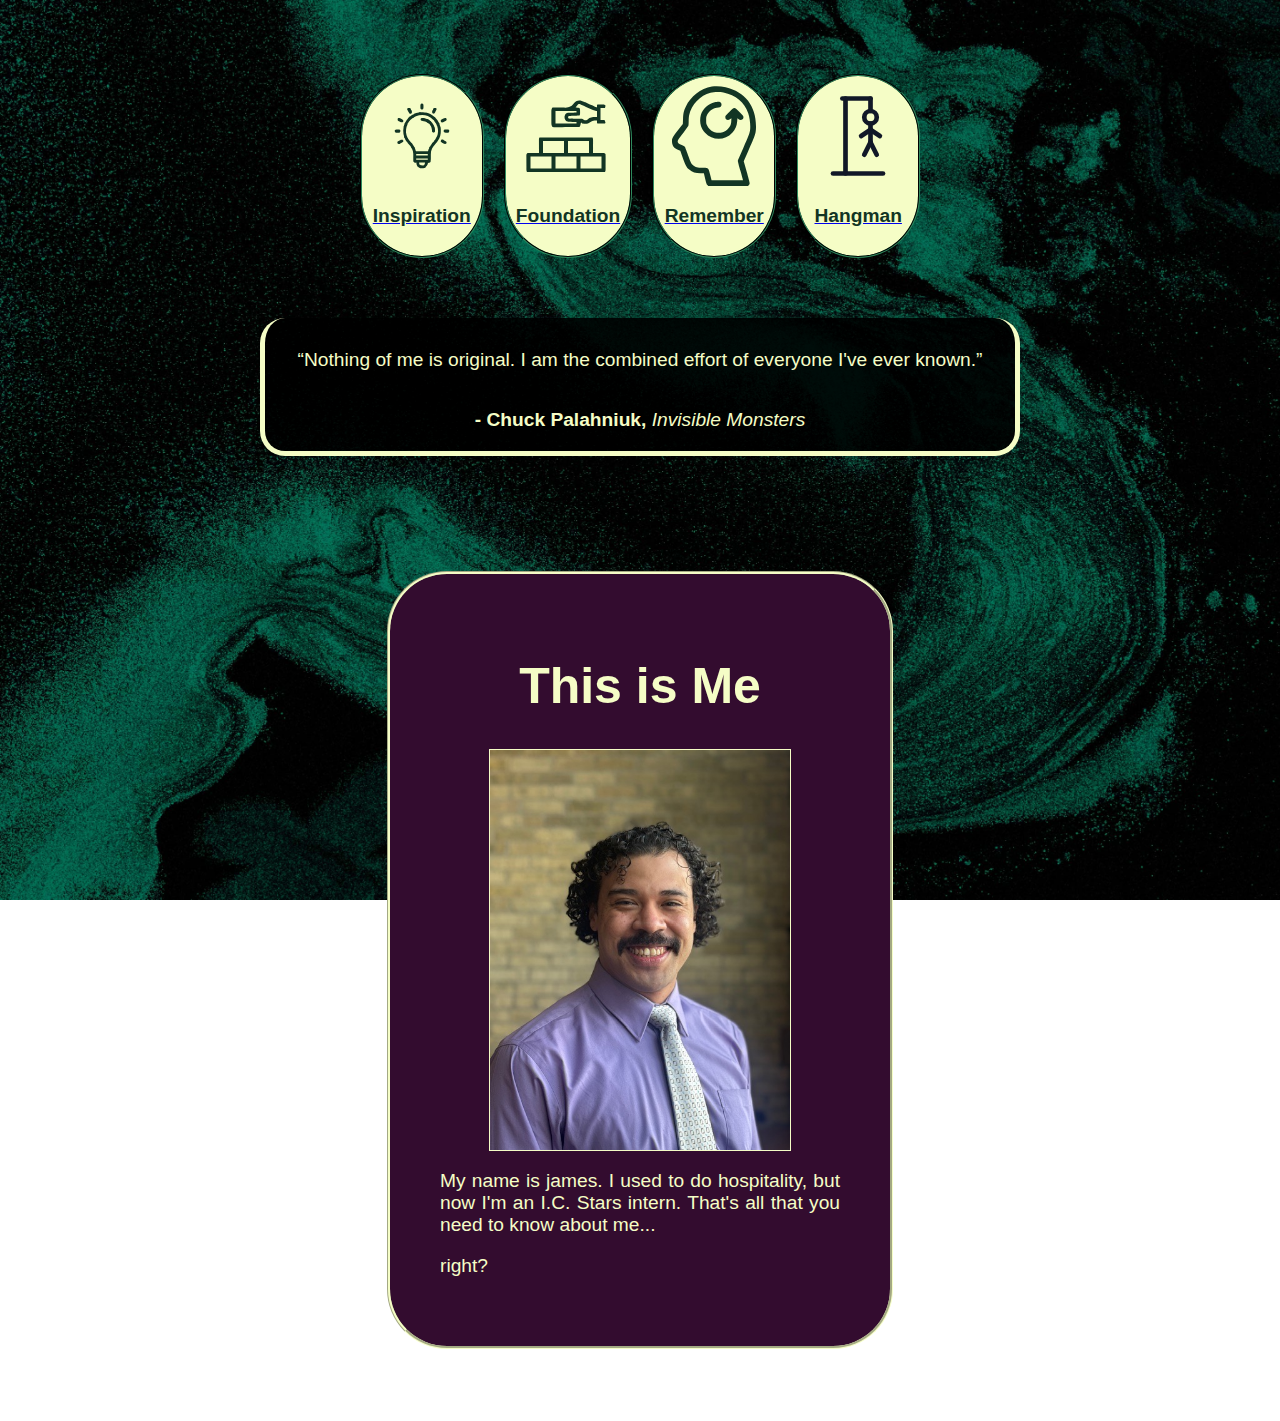
<file: index.html>
<!DOCTYPE html>
<html lang="en">
<head>
<link rel="stylesheet" href="css/format.css">
    <meta charset="UTF-8">
    <meta name="viewport" content="width=device-width, initial-scale=1.0">
    <title>My Page</title>
</head>

<body>

<header>
    <nav class="navbar">
    <div class="links">
        <a href="inspiration.html">
            <img class="icon" src="assets/icons/inspiration.svg">
            <img class="icon2" src="assets/icons/inspirationlight.svg">
            <p class="text">Inspiration</p>
        </a>
    </div>

            <div class="links">
            <a href="foundation.html">
                <img class="icon" src="assets/icons/foundation.svg">
                <img class="icon2" src="assets/icons/foundationlight.svg">
                <p class="text">Foundation</p>
            </a>
    </div>

    <div class="links">
        <a href="remember.html">
            <img class="icon" src="assets/icons/Remember.svg">
            <img class="icon2" src="assets/icons/Rememberlight.svg">
            <p class="text">
                Remember
            </p>
        </a>
    </div>
    <div class="links">
  <a href="hangman.html">
    <img class="icon" src="assets/icons/hangman.svg">
    <img class="icon2" src="assets/icons/hangmanlight.svg">
    <p class="text">Hangman</p>
  </a>
</div>
    </nav>
</header>

<main>
    <div class="flex-break"></div>
    <div class="textbox">
        <p class="text">
            “Nothing of me is original. I am the combined effort of everyone I've ever known.”
        </p>
        <p class="text">   
            <b>- Chuck Palahniuk,</b> <i>Invisible Monsters</i>
        </p>
    </div>
        
    <div class="me">
        <div id="outside">
        <h1 class="text">This is Me</h1>
        <img id="pic" src="assets/subjects/headshot.jpg">
        <p class="text">My name is james. I used to do hospitality, but now I'm an I.C. Stars intern. That's all that you need to know about me...</p> 
        <p class="text">right?</p>
        </div>
        <div id="inside">
            <h1 class="text">This is Me?</h1>
            <img id="altpic" src="assets/subjects/selfiep.jpg">
            <p class="text">I really want a career in tech to be my future but what if it isn't?</p>
            <p class="text"> What then? </p>
        </div>
    </div>
</main>
</body>
</html>
</file>
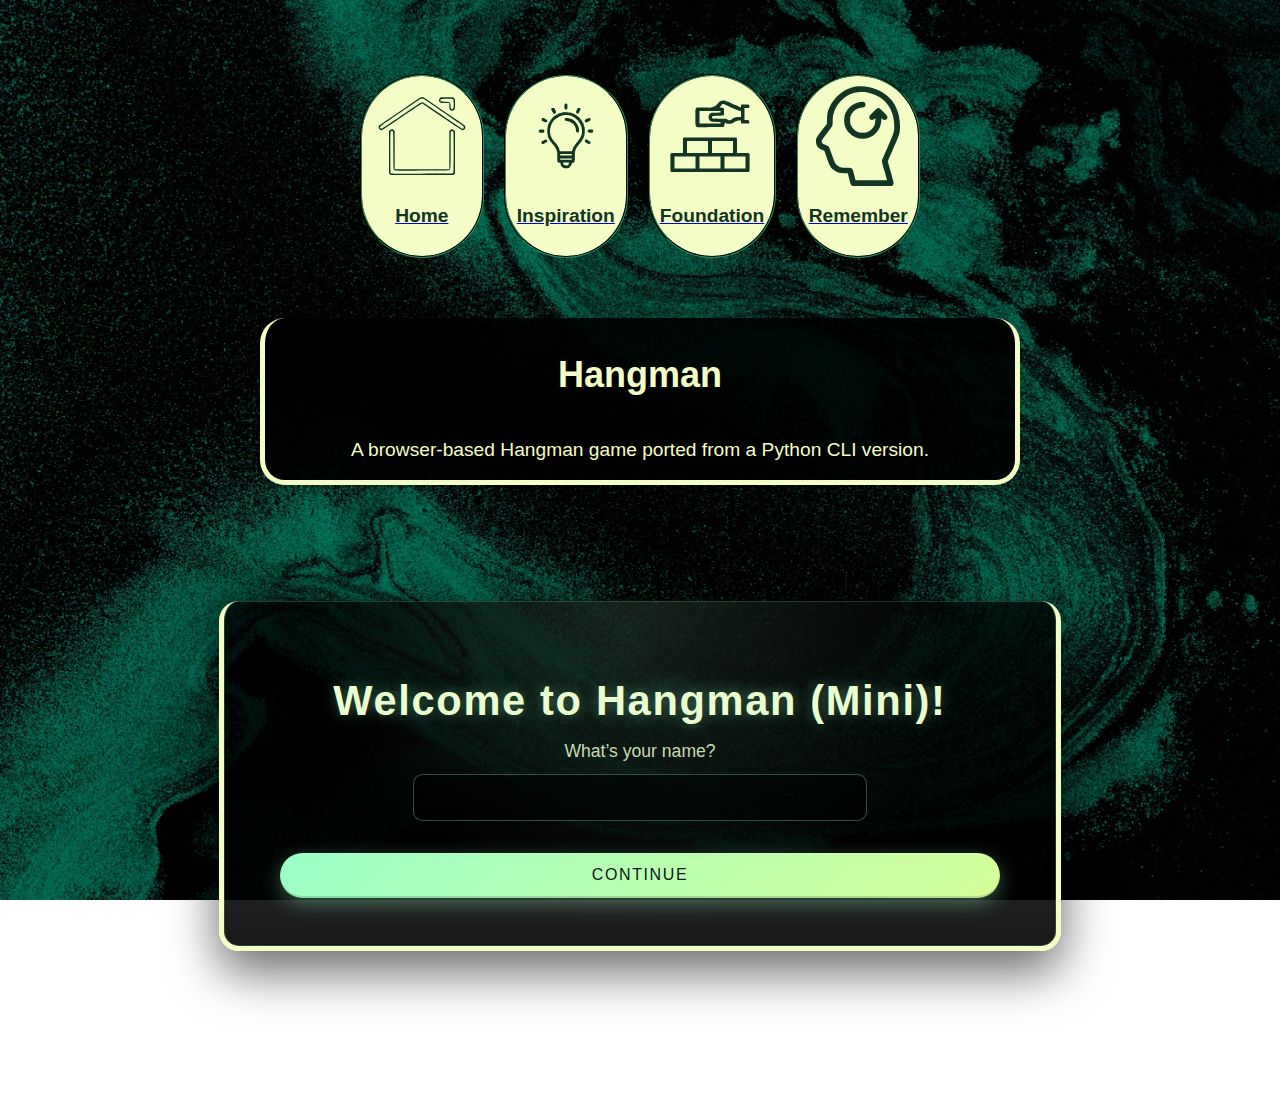
<file: hangman.html>
<!DOCTYPE html>
<html lang="en">
<head>
  <meta charset="UTF-8">
  <title>Hangman</title>
  <meta name="viewport" content="width=device-width, initial-scale=1.0">

  <!-- Your existing site styles -->
  <link rel="stylesheet" href="css/format.css">
</head>

<body>

<!-- ================= HEADER / NAV ================= -->
<header>
  <nav class="navbar">
        <div class="links">
        <a href="index.html">
            <img class="icon" src="assets/icons/home.svg">
            <img class="icon2" src="assets/icons/homelight.svg">
            <p class="text">Home</p>
        </a>
    </div>
    <div class="links">
      <a href="inspiration.html">
        <img class="icon" src="assets/icons/inspiration.svg">
        <img class="icon2" src="assets/icons/inspirationlight.svg">
        <p class="text">Inspiration</p>
      </a>
    </div>

    <div class="links">
      <a href="foundation.html">
        <img class="icon" src="assets/icons/foundation.svg">
        <img class="icon2" src="assets/icons/foundationlight.svg">
        <p class="text">Foundation</p>
      </a>
    </div>

    <div class="links">
      <a href="remember.html">
        <img class="icon" src="assets/icons/Remember.svg">
        <img class="icon2" src="assets/icons/Rememberlight.svg">
        <p class="text">Remember</p>
      </a>
    </div>
  </nav>
</header>

<!-- ================= MAIN ================= -->
<main class="page-hangman">

  <section class="textbox">
    <h1 class="titles">Hangman</h1>
    <p class="text">
      A browser-based Hangman game ported from a Python CLI version.
    </p>
  </section>

<section id="intro" class="textbox">
  <h1 class="titles">Welcome to Hangman (Mini)!</h1>

  <label class="text" for="playerName">What’s your name?</label>
  <input type="text" id="playerName" autocomplete="off">

  <button id="startBtn">Continue</button>
</section>

<section id="phrasePrompt" class="textbox" style="display:none; min-width: 65ch;" >
  <p id="welcomeMessage" class="text"></p>

  <pre id="frankensteinBanner" class="text"></pre>

  <div class="control">
    <button id="phraseYes">Yes</button>
    <button id="phraseNo">No</button>
  </div>
</section>

<section id="game" class="hangman-game" style="display:none;">

    <!-- ===== LEFT PANEL: GAME DISPLAY ===== -->
    <div class="textbox">
      <pre id="gallows" class="text"></pre>

      <p id="word" class="text">_ _ _ _ _</p>

      <p id="misses" class="text">Misses: (none)</p>
      <p id="tries" class="text">Tries left: 6</p>
      <p id="hints" class="text">Hints left: 0</p>

      <p id="message" class="text">Guess a letter to begin.</p>
    </div>

    <!-- ===== RIGHT PANEL: CONTROLS ===== -->
    <div class="panel">

      <div class="control">
        <label class="text">
          <input type="checkbox" id="phraseMode">
          Phrase mode
        </label>
      </div>

      <div class="control">
        <label class="text" for="difficulty">Difficulty:</label>
        <select id="difficulty">
          <option value="e">Easy</option>
          <option value="m">Medium</option>
          <option value="h">Hard</option>
        </select>
      </div>

      <div class="control">
        <label for="guessInput" class="text">Enter a letter:</label>
        <input
          type="text"
          id="guessInput"
          maxlength="1"
          autocomplete="off"
        >
      </div>

      <div class="control">
        <button id="guessBtn">Guess</button>
        <button id="newGameBtn">New Game</button>
      </div>

    </div>
  </section>
</main>

<!-- ================= SCRIPT ================= -->
<script type="module" src="assets/js/hangman.js"></script>

</body>
</html>
</file>
<file: css/format.css>
.textbox{
    border: solid 5px #F5FDC6;
    border-radius: 25px;
    border-top: 0;
    padding-top: 1%;
    width: 70%;
    max-width: 750px;
    display:flex;
    flex-direction: column;
    background-color:rgba(0, 0, 0, 0.888);
    margin:0 auto;
    margin-bottom: 10%;
    }

body{
    background-image:url("../assets/bg/bg1.jpg");
    background-size: 100% 100%;
    background-position: center;
    background-repeat: no-repeat;
    background-attachment: fixed;
    margin-top: 0%;
    margin-left: 0%;
    margin-right: 0%;
    padding:5%;
    display:flex;
    flex-direction:column;
    gap: 50px;
}

header {
    color: #F5FDC6;
    /* background-color:#F5FDC6; */
    display:flex;
    padding: 10px;
    justify-content: space-evenly;
}

.navbar {
    display: flex;
    justify-content: space-evenly;
    gap: 20px;
}

.links a{
    display:flex;
    border: groove 2px #123524;
    border-radius: 100px;
    padding:10px;
    background-color:#F5FDC6;
    flex-direction:column;
}


.links a:hover{
    background-color:#330c2f;
    border: ridge 2px #123524; 
}

.links:hover .icon {
    display:none
    
}
.links:hover .icon2 {
    display:block;
    width:100px;
}
.links:hover p {
    color:#F5FDC6
}

.icon{
    width:100px;
    ;
}
.icon2 {
    display:none
}

.links p {
    font-family:'Gill Sans', 'Gill Sans MT', Calibri, 'Trebuchet MS', sans-serif;
    color:#123524;
    font-weight:700 ;
    
}

.text{
    color:#F5FDC6;
    font-family:'Gill Sans', 'Gill Sans MT', 'Calibri', 'Trebuchet MS', sans-serif;
    font-size:larger;
    text-align:center;
}
.me {
    display:flex;
    flex-direction: column;
    background-color:#330c2f;
    width:400px;
    padding:50px;
    margin:auto;
    word-wrap: break-word;
    border-radius: 60px;
    border: groove #F5FDC6;
}

.me h1 {
    font-size: 50px;
}
.me p{
    text-align: justify;
}
.me a {
    font-size: larger;
    width:75px;
    margin:auto;
    font-family:'Gill Sans', 'Gill Sans MT', Calibri, 'Trebuchet MS', sans-serif;
    color:#330c2f;
    background-color: #F5FDC6;
    border-radius: 100px;
    font-weight:700;
    border: solid 2px #123524;
    text-align: center;
    text-decoration:none
}

.me:hover #outside{
    display:none
}
.me:hover #altpic{
    display:block
}

.me:hover #inside {
    display:block
}

#inside {
    display:none
}



#altpic {
    display:none;
    width:300px;
    margin-left:auto;
    margin-right:auto;
    border: solid 1px #F5FDC6;
}

#pic {
    width:300px;
    margin-left:auto;
    margin-right:auto;
    border: solid 1px #F5FDC6;
    display:block

}

.panel {
    display:flex;
    background-color:#330c2f;
    width:fit-content;
    padding:50px;
    word-wrap: break-word;
    border-radius: 60px;
    border: groove #F5FDC6;
    flex-wrap:wrap;
    justify-content: center;
}

.item2 {
    flex: 0 0 100%;
    display:flex; 
    
}

.panel img{
    max-width:50%;
    margin-right:auto;
    object-fit:contain;
    max-height: 50vh;
}

.panel p{
    margin:auto;
}

.item3 {
    flex:0 0 100%;
    display:flex;

}
.item3 p{
    margin:auto
}

.item3 img {
    order: 1;
    justify-self:right;
}

li {
    margin-bottom: 100px;
    justify-self:center
}

.titles{
        color:#F5FDC6;
    font-family:'Gill Sans', 'Gill Sans MT', 'Calibri', 'Trebuchet MS', sans-serif;
    font-size:4vh;
    text-align:center;
    
}

.longtext {
    color:#F5FDC6;
    font-family:'Gill Sans', 'Gill Sans MT', 'Calibri', 'Trebuchet MS', sans-serif;
    font-size:small;
    text-align:justify;
    padding-left:20px;
    padding-right:20px;
    overflow-y: auto;
    max-height: 100%;
    min-width: 10vh;
}

/* ============================= */
/* HANGMAN INTRO SCREEN POLISH   */
/* ============================= */

#intro.textbox {
  max-width: 720px;
  margin: 10vh auto;
  padding: 3rem 3.5rem;

  text-align: center;

  border-radius: 1.25rem;
  background:
    radial-gradient(circle at top, rgba(160, 255, 200, 0.12), transparent 60%),
    linear-gradient(180deg, rgba(0, 0, 0, 0.75), rgba(0, 0, 0, 0.9));

  box-shadow:
    0 20px 50px rgba(0, 0, 0, 0.6),
    inset 0 0 0 1px rgba(160, 255, 200, 0.18);

  animation: introFadeIn 500ms ease-out;
}

/* Title */
#intro .titles {
  font-size: clamp(2rem, 4vw, 2.6rem);
  margin-bottom: 1rem;
  letter-spacing: 0.04em;

  color: #eaffd0;
  text-shadow: 0 0 14px rgba(160, 255, 200, 0.35);
}

/* Label */
#intro .text {
  display: block;
  margin-bottom: 0.75rem;

  font-size: 1.1rem;
  color: rgba(234, 255, 208, 0.85);
}

/* Name Input */
#playerName {
  margin-left: auto;
  margin-right: auto;
  width: 100%;
  max-width: 420px;
  margin-bottom: 2rem;
  padding: 0.85rem 1rem;

  text-align: center;
  font-size: 1rem;

  color: #eaffd0;
  background: rgba(0, 0, 0, 0.6);

  border-radius: 0.6rem;
  border: 1px solid rgba(160, 255, 200, 0.3);

  transition:
    border-color 150ms ease,
    box-shadow 150ms ease;
}

#playerName:focus {
  outline: none;
  border-color: #9affc8;
  box-shadow: 0 0 0 2px rgba(154, 255, 200, 0.25);
}

/* Continue Button */
#startBtn {
  padding: 0.85rem 2.5rem;
  font-size: 1rem;
  letter-spacing: 0.1em;
  text-transform: uppercase;

  color: #0b1a12;
  background: linear-gradient(135deg, #9affc8, #d6ff9a);

  border: none;
  border-radius: 999px;
  cursor: pointer;

  box-shadow:
    0 6px 20px rgba(154, 255, 200, 0.35),
    inset 0 -2px 0 rgba(0, 0, 0, 0.15);

  transition:
    transform 120ms ease,
    box-shadow 120ms ease,
    filter 120ms ease;
}

#startBtn:hover {
  transform: translateY(-1px);
  filter: brightness(1.05);
  box-shadow:
    0 10px 26px rgba(154, 255, 200, 0.45),
    inset 0 -2px 0 rgba(0, 0, 0, 0.2);
}

#startBtn:active {
  transform: translateY(1px);
  box-shadow:
    0 4px 12px rgba(154, 255, 200, 0.3),
    inset 0 2px 4px rgba(0, 0, 0, 0.25);
}

/* Intro animation */
@keyframes introFadeIn {
  from {
    opacity: 0;
    transform: translateY(14px);
  }
  to {
    opacity: 1;
    transform: translateY(0);
  }
}

#frankensteinBanner {
  white-space: pre;
  font-family: monospace;

  /* KEEP ASCII INTACT */
  text-align: left;

  /* CENTER THE BLOCK */
  width: fit-content;
  margin-left: auto;
  margin-right: auto;
}

#welcomeMessage {
  white-space: pre-line;
}

#phrasePrompt .control {
  display: flex;
  justify-content: center;
  gap: 1.5rem;
  margin-top: 2rem;
  padding-bottom: 3vh;
}

#phrasePrompt button {
  padding: 0.7rem 2rem;
  font-size: 1rem;
  font-weight: 700;
  letter-spacing: 0.08em;
  text-transform: uppercase;
  color: #330c2f;
  background-color: #F5FDC6;
  border: groove 2px #123524;
  border-radius: 100px;
  cursor: pointer;
}

#phrasePrompt button:hover {
  background-color: #330c2f;
  color: #F5FDC6;
}
</file>
